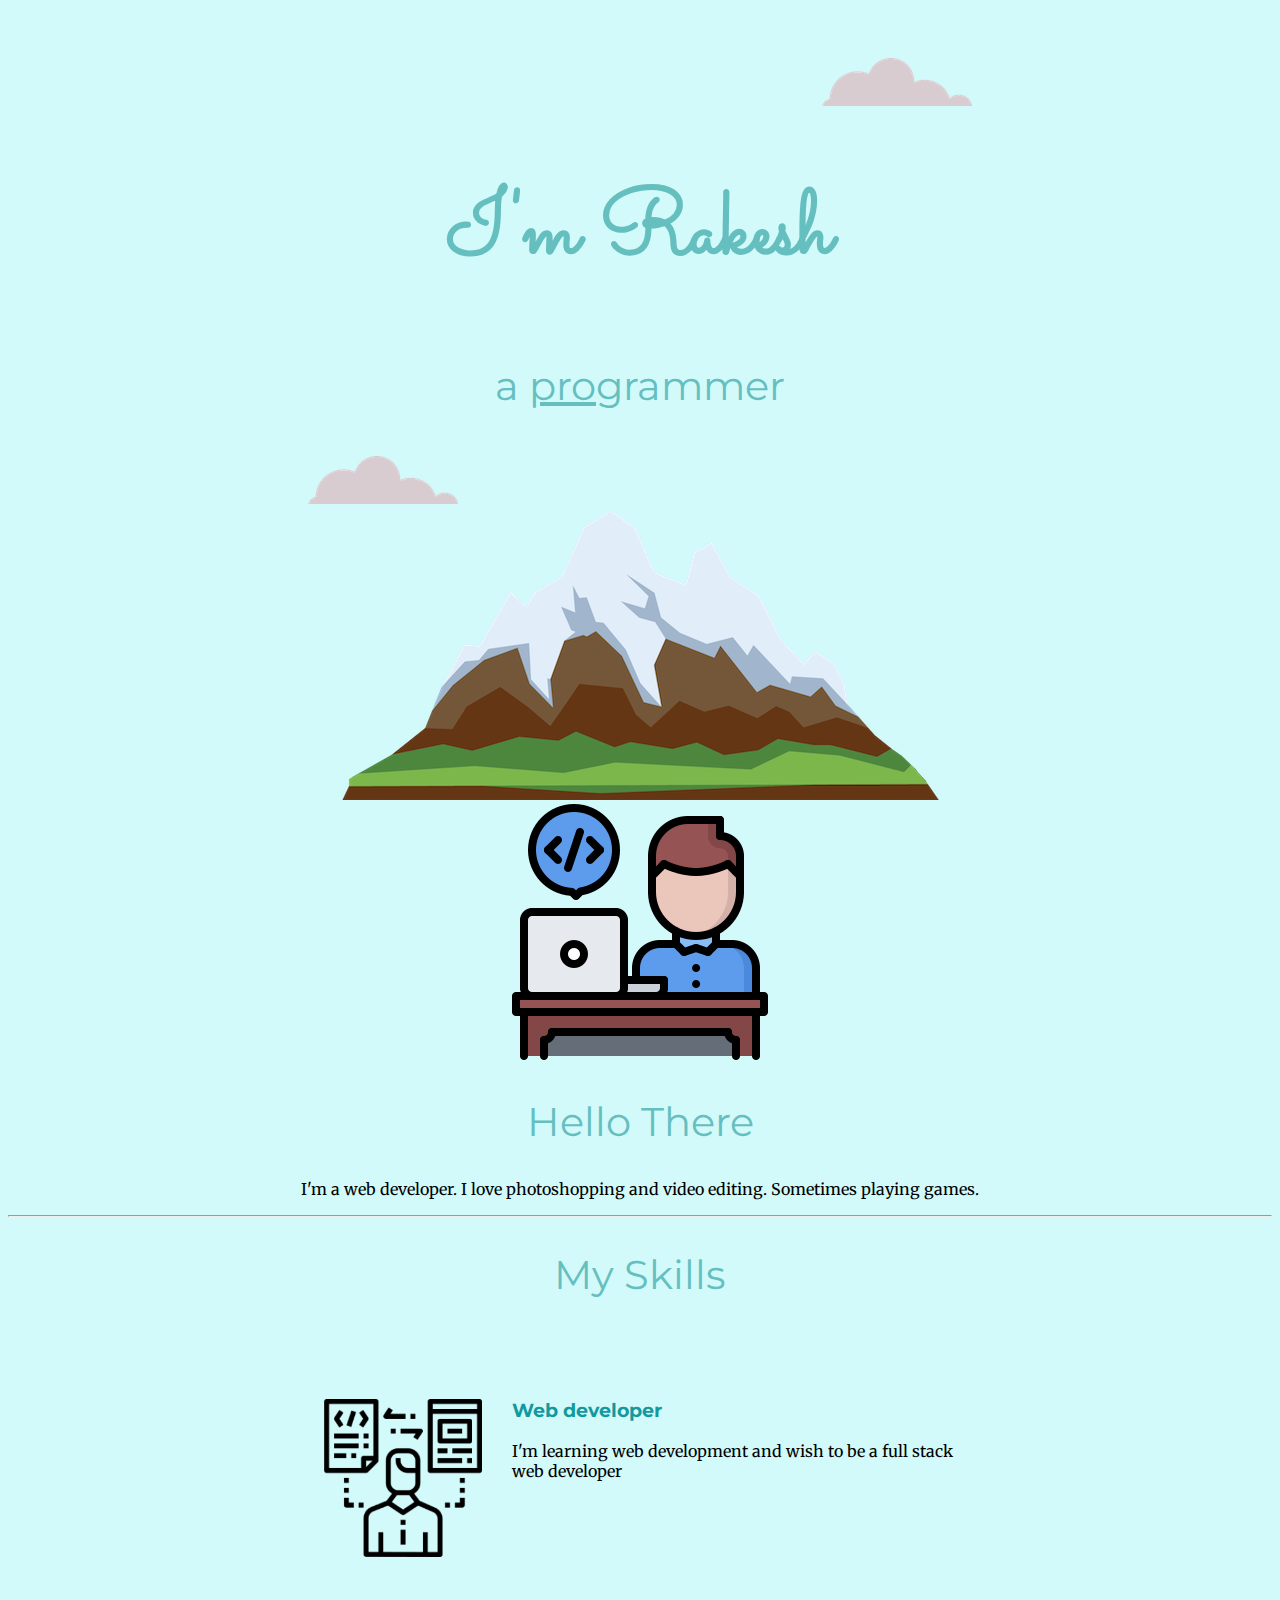
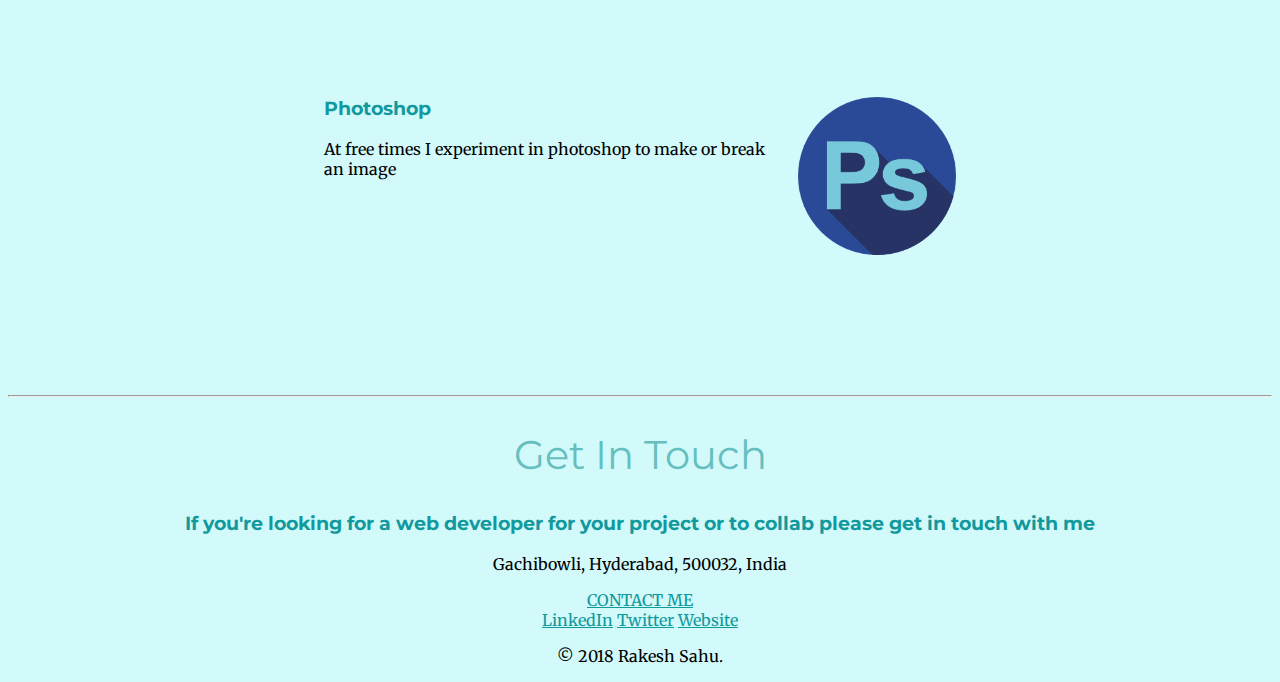
<file: index.html>
<!DOCTYPE html>
<html lang="en" dir="ltr">
  <head>
    <meta charset="utf-8">
    <title>Rakesh</title>
    <link rel="stylesheet" href="css/styles.css">
    <link rel="icon" href="favicon.ico">
    <link href="https://fonts.googleapis.com/css?family=Merriweather|Montserrat|Sacramento&display=swap" rel="stylesheet">
  </head>
  <body>
    <div class="top-container">
      <img class="top-cloud" src="images/cloud.png" alt="clound-img">
      <h1>I'm Rakesh</h1>
      <h2>a <span class="pro">pro</span>grammer</h2>
      <img class="bottom-cloud" src="images/cloud.png" alt="clound-img">
      <img class="mountain" src="images/mountain.png" alt="mountain-img">
    </div>
    <div class="middle-container">
      <div class="profile">
        <img src="images/programmer.png" alt="My Profile Pic">
        <h2>Hello There</h2>
        <p>I'm a web developer. I love photoshopping and video editing. Sometimes playing games.</p>
      </div>
      <hr>
      <div class="skills">
        <h2>My Skills</h2>
        <div class="skill-row">
          <img class="web-developer" src="images/web-development.png" alt="web-dev pic">
          <h3>Web developer</h3>
          <p>I'm learning web development and wish to be a full stack web developer</p>
        </div>
        <div class="skill-row">
          <img class="photoshop" src="images/photoshop.png" alt="photoshop pic">
          <h3>Photoshop</h3>
          <p>At free times I experiment in photoshop to make or break an image</p>
        </div>
      </div>
      <hr class="Horizontal">
      <div class="contact-me">
        <h2>Get In Touch</h2>
        <h3>If you're looking for a web developer for your project or to collab please get in touch with me</h3>
        <p>Gachibowli, Hyderabad, 500032, India</p>
        <a class="btn" href="shadowfury2010@gmail.com">CONTACT ME</a>
      </div>
    </div>


    <div class="bottom-container">
      <a class="footer-link" href="https://www.linkedin.com/">LinkedIn</a>
      <a class="footer-link" href="https://twitter.com/">Twitter</a>
      <a class="footer-link" href="https://www.appbrewery.co/">Website</a>
      <p>© 2018 Rakesh Sahu.</p>
    </div>

  </body>
</html>
</file>
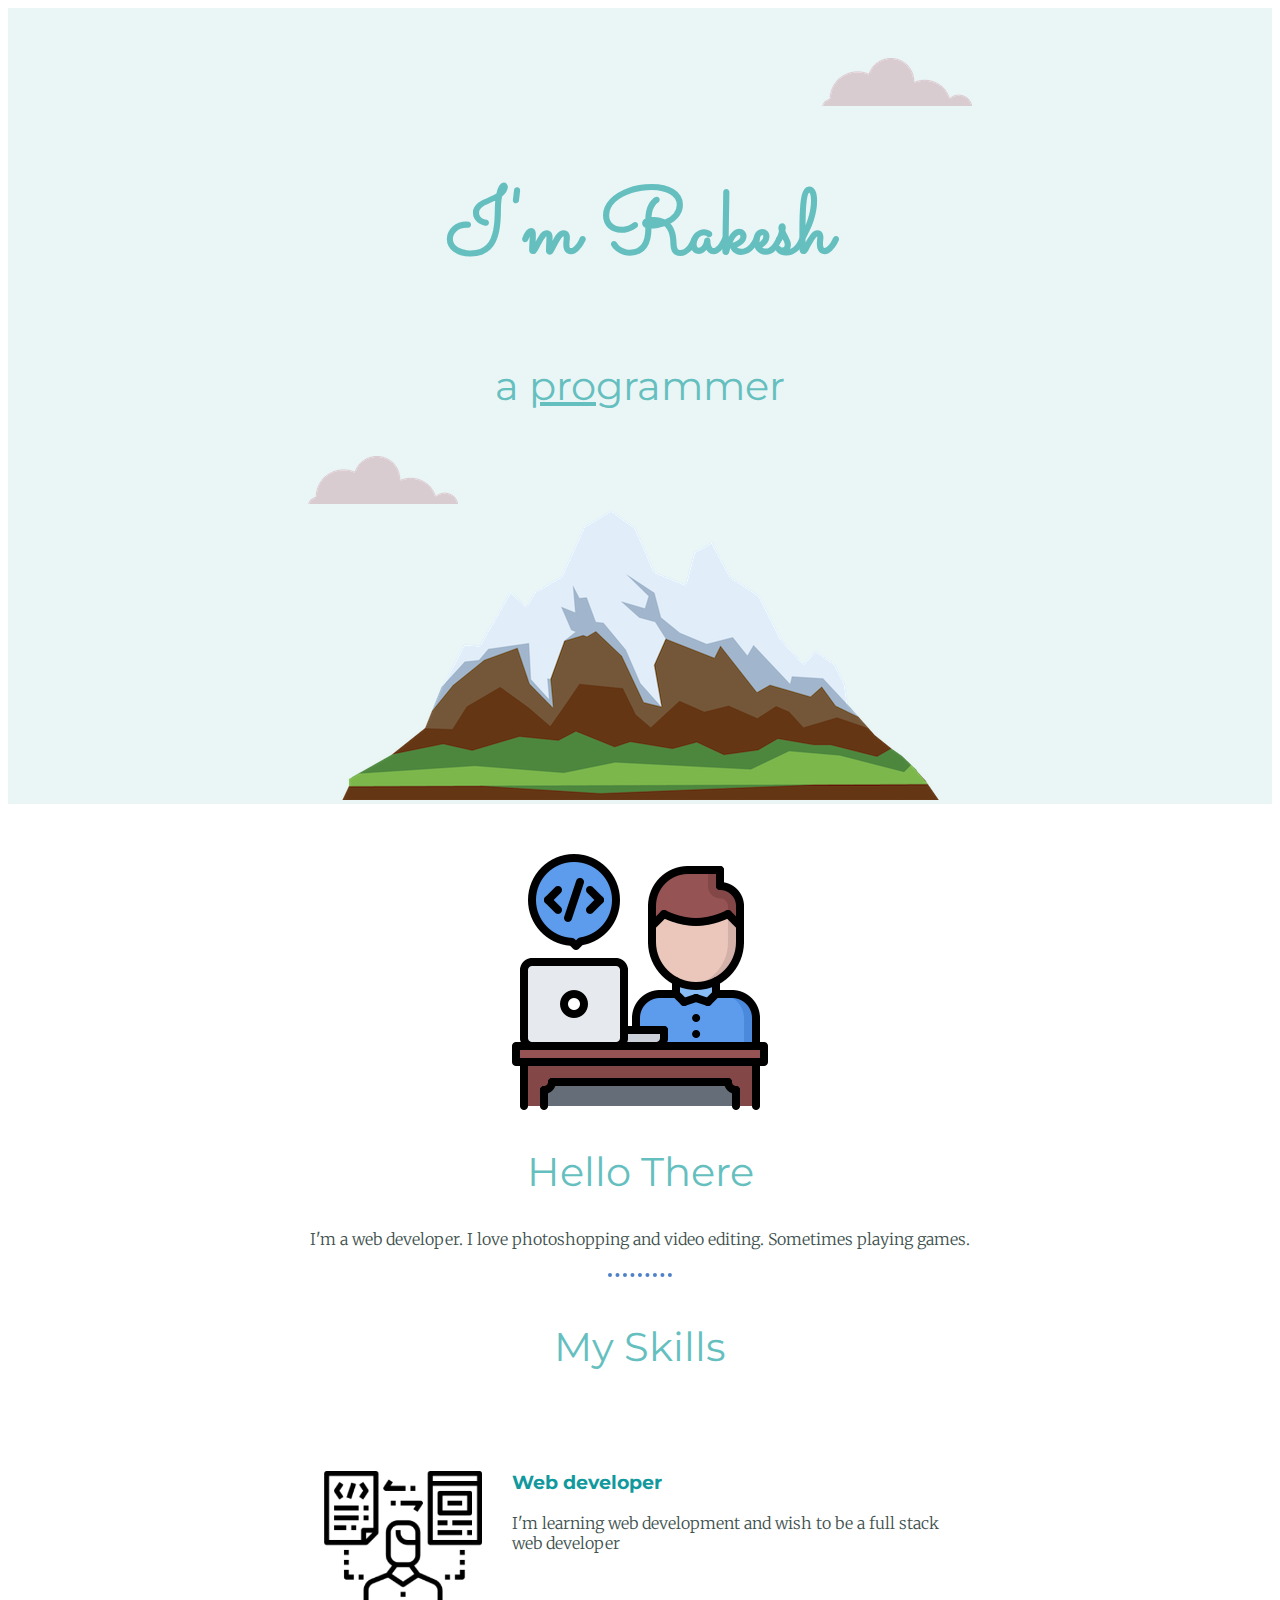
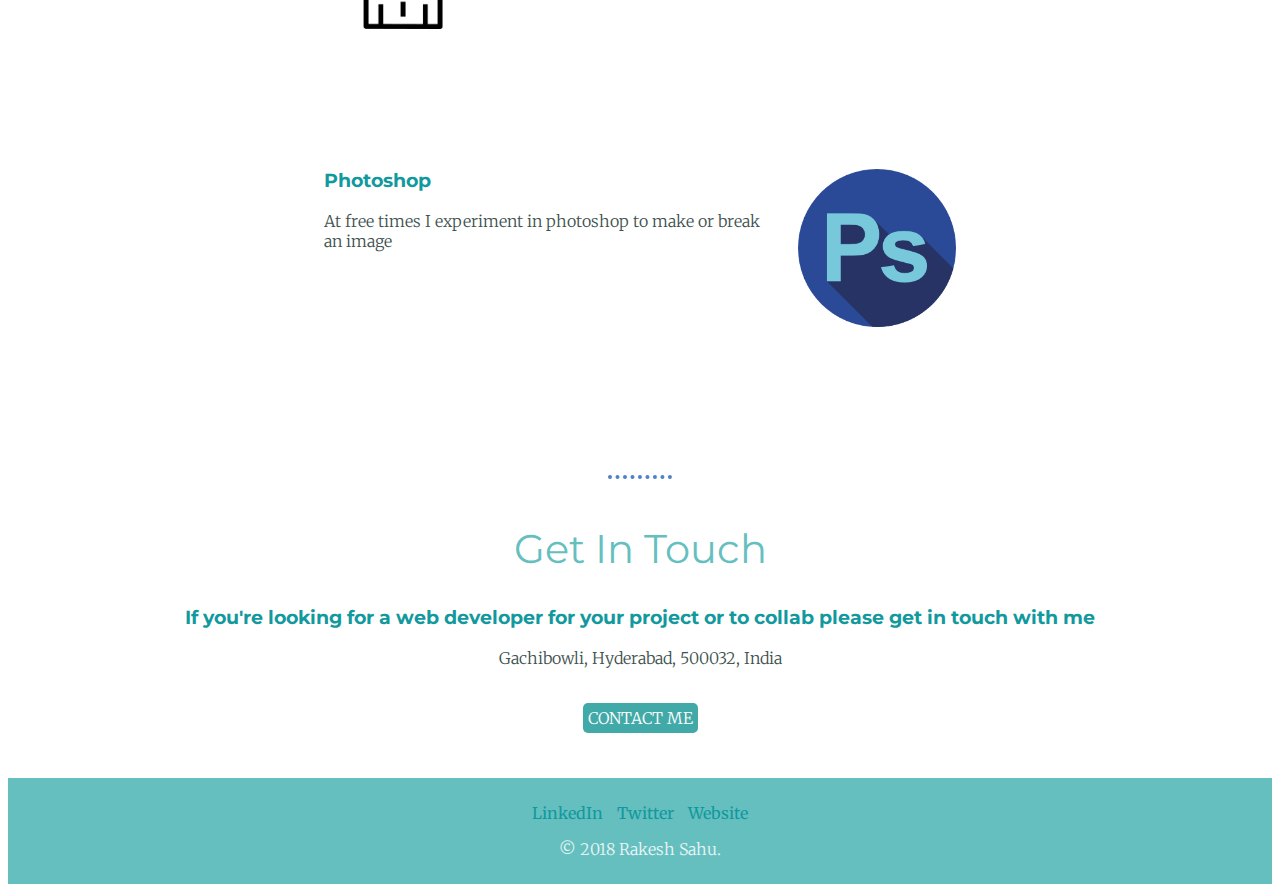
<file: css/index.html>
<!DOCTYPE html>
<html lang="en" dir="ltr">
  <head>
    <meta charset="utf-8">
    <title>Rakesh</title>
    <link rel="stylesheet" href="css/styles.css">
    <link rel="icon" href="favicon.ico">
    <link href="https://fonts.googleapis.com/css?family=Merriweather|Montserrat|Sacramento&display=swap" rel="stylesheet">
  </head>
  <body>
    <div class="top-container">
      <img class="top-cloud" src="images/cloud.png" alt="clound-img">
      <h1>I'm Rakesh</h1>
      <h2>a <span class="pro">pro</span>grammer</h2>
      <img class="bottom-cloud" src="images/cloud.png" alt="clound-img">
      <img class="mountain" src="images/mountain.png" alt="mountain-img">
    </div>
    <div class="middle-container">
      <div class="profile">
        <img src="images/programmer.png" alt="My Profile Pic">
        <h2>Hello There</h2>
        <p>I'm a web developer. I love photoshopping and video editing. Sometimes playing games.</p>
      </div>
      <hr>
      <div class="skills">
        <h2>My Skills</h2>
        <div class="skill-row">
          <img class="web-developer" src="images/web-development.png" alt="web-dev pic">
          <h3>Web developer</h3>
          <p>I'm learning web development and wish to be a full stack web developer</p>
        </div>
        <div class="skill-row">
          <img class="photoshop" src="images/photoshop.png" alt="photoshop pic">
          <h3>Photoshop</h3>
          <p>At free times I experiment in photoshop to make or break an image</p>
        </div>
      </div>
      <hr class="Horizontal">
      <div class="contact-me">
        <h2>Get In Touch</h2>
        <h3>If you're looking for a web developer for your project or to collab please get in touch with me</h3>
        <p>Gachibowli, Hyderabad, 500032, India</p>
        <div class="button">
          <a class="btn" href="shadowfury2010@gmail.com">CONTACT ME</a>
        </div>
      </div>
    </div>


    <div class="bottom-container">
      <a class="footer-link" href="https://www.linkedin.com/">LinkedIn</a>
      <a class="footer-link" href="https://twitter.com/">Twitter</a>
      <a class="footer-link" href="https://www.appbrewery.co/">Website</a>
      <p class= "copyright">© 2018 Rakesh Sahu.</p>
    </div>

  </body>
</html>
</file>
<file: css/styles.css>
body {
  background-color: #d2fafb;
  text-align: center;
  font-family: 'Merriweather', serif;
}

h1 {
  color: #66BFBF;
  font-size: 5.625rem;
  font-family: 'Sacramento', cursive;
}

h2 {
  color: #66BFBF;
  font-size: 2.5rem;
  font-family: 'Montserrat', sans-serif;
  font-weight: normal;
}

h3 {
  color: #11999E;
  font-family: 'Montserrat', sans-serif;
}
a {
  color: #11999E;
}
.pro {
  text-decoration: underline;
}

.top-container {
  position: relative;
  padding-top: 100px;
}

.bottom-cloud {
  position: absolute;
  left: 300px;
  bottom: 300px;
}

.top-cloud {
  position: absolute;
  right: 300px;
  top: 50px;
}


.skill-row {
  width: 50%;
  margin: 100px auto 100px auto;
  text-align: left;
  padding-bottom: 100px;
}

.web-developer {
  width: 25%;
  float: left;
  margin-right: 30px;
}

.photoshop {
  width: 25%;
  float: right;
  margin-left: 30px;

}
</file>
<file: css/css/styles.css>
body {
  text-align: center;
  font-family: 'Merriweather', serif;
}

h1 {
  color: #66BFBF;
  font-size: 5.625rem;
  font-family: 'Sacramento', cursive;
}

h2 {
  color: #66BFBF;
  font-size: 2.5rem;
  font-family: 'Montserrat', sans-serif;
  font-weight: normal;
}

h3 {
  color: #11999E;
  font-family: 'Montserrat', sans-serif;
}
a {
  color: #11999E;
}
.pro {
  text-decoration: underline;
}

.top-container {
  background-color: #eaf6f6;
  position: relative;
  padding-top: 100px;
}

.bottom-cloud {
  position: absolute;
  left: 300px;
  bottom: 300px;
}

.top-cloud {
  position: absolute;
  right: 300px;
  top: 50px;
}

p {
  color: #40514e;
  font-weight: 100;
}

.profile {
  margin-top: 50px;
}

.skill-row {
  width: 50%;
  margin: 100px auto 100px auto;
  text-align: left;
  padding-bottom: 100px;
}

.web-developer {
  width: 25%;
  float: left;
  margin-right: 30px;
}

.photoshop {
  width: 25%;
  float: right;
  margin-left: 30px;

}

hr {
  border-style: dotted;
  border-top-width: 0.3rem;
  border-left-width: 0;
  border-bottom-width: 0;
  border-right-width: 0;
  display: inline-block;
  color: #4f81c7;
  width: 5%;
}

.btn {
  background-color: #41AAA8;
  color: white;
  font-weight: 100;
  padding:5px;
  text-decoration:none;
  border-radius: 5px;
}

.button {
  margin-top: 40px;
}

.btn:hover {
  background-color: #51dacf;
}

.bottom-container {
  background-color: #66bfbf;
  margin-top: 50px;
  padding: 25px;
}

.footer-link {
  color: #11999e;
  margin: 10px 5px 10px 5px;
}

a {
  text-decoration: none;
}

a:hover {
  color: white;
}
.copyright {
  color: #eaf6f6;
  margin-bottom: 0;
}
</file>
